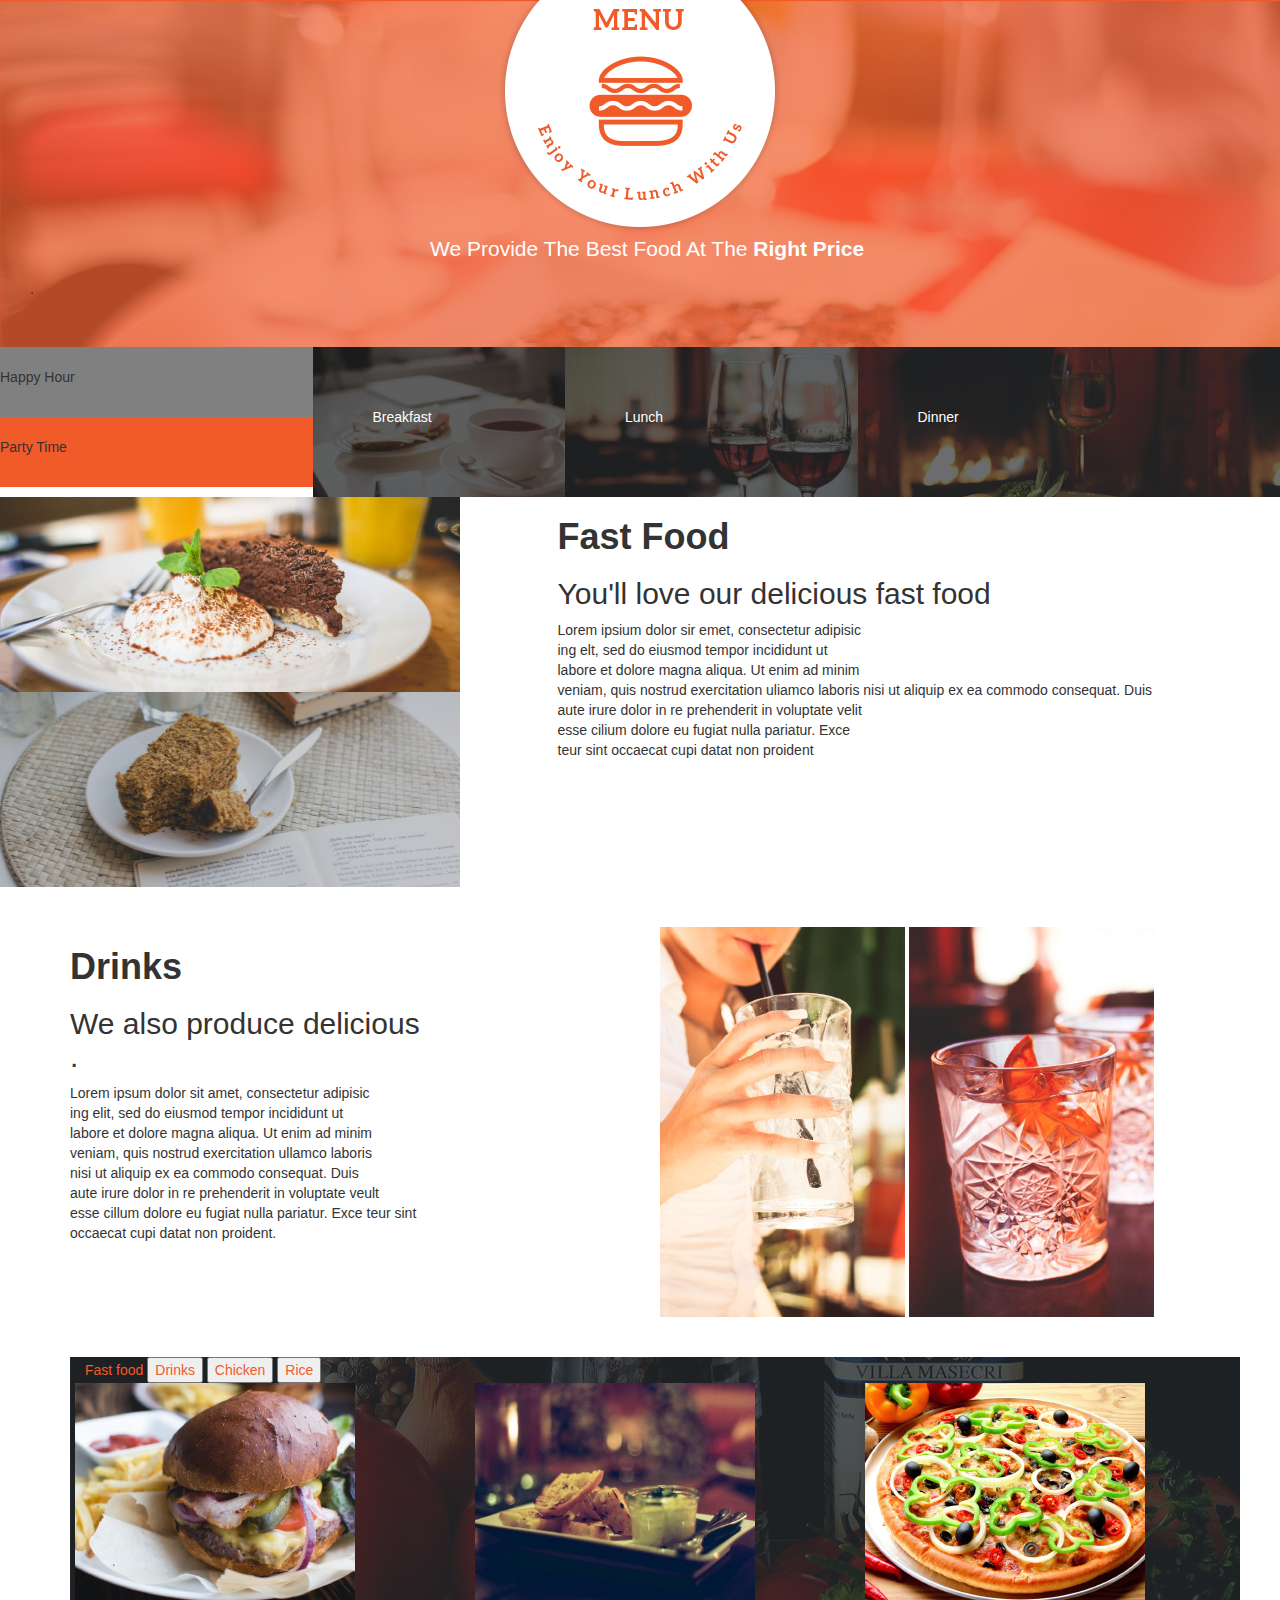
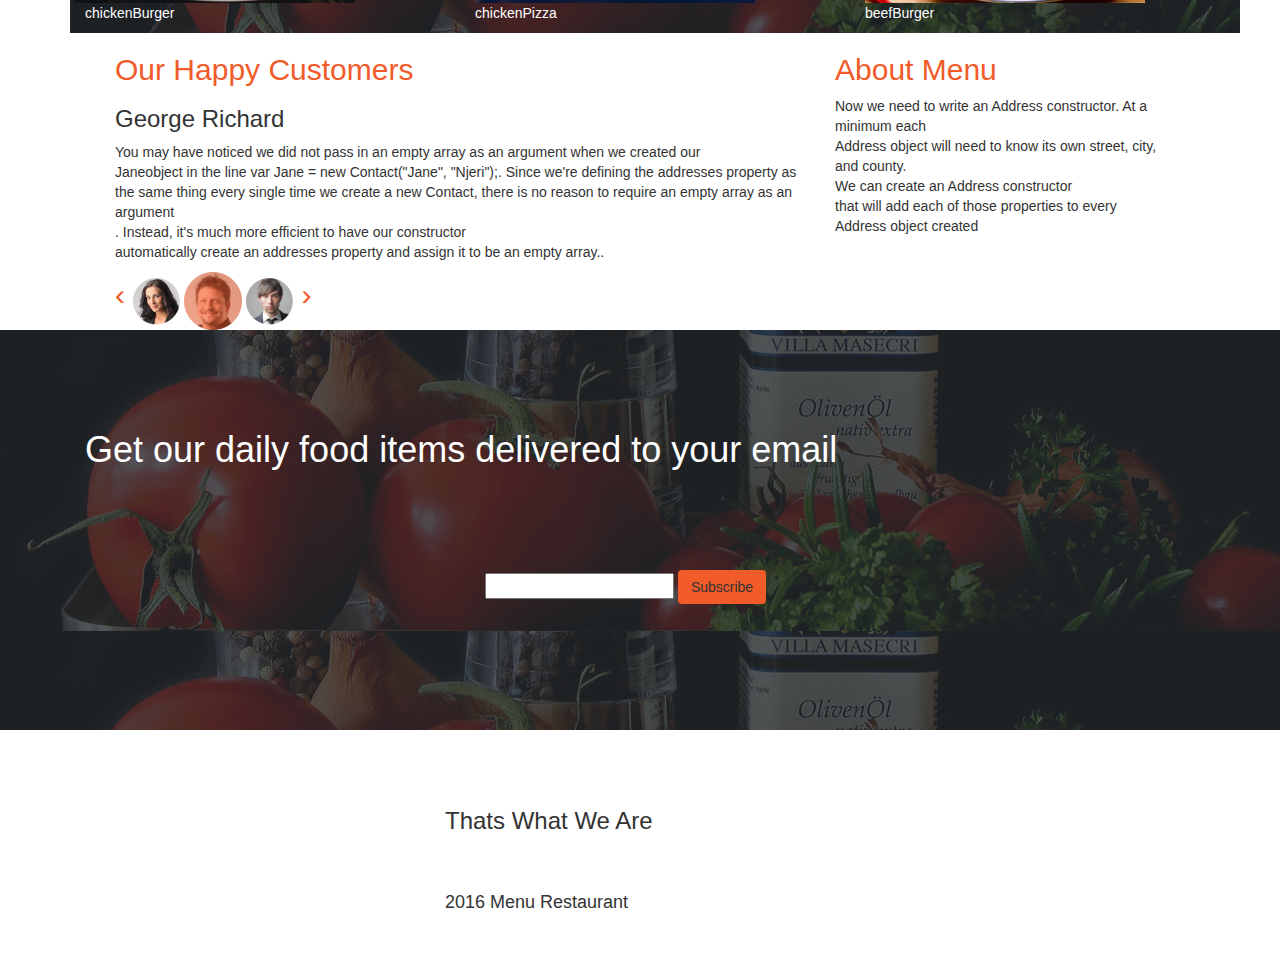
<file: index.html>
<!DOCTYPE html>
<html>
  <head>
    <link href="bootstrap.css" rel="stylesheet" type="text/css">
    <link href="anita.css" rel="stylesheet" type="text/css">
  </head>
  <body>
    <div class="container">
      <div class="row">
        <div class="col-md-12">
          <div class="jumbotron">
            <img src="anitaimages/logoBig.png" class="center" alt="logo">
            <p id="head" style="justify-content:center;"class="white">We Provide The Best Food At The <b>Right Price</b></p>.
          </div>
        </div>
      </div>
      <div class="group">
      <div class="row">
        <div class="col-md-3">
          <div class="happy">
          <p>Happy Hour</p>
        </div>
        <div class="party">
          <p>Party Time</p>
        </div>
      </div>
        <div class="col-md-3">
          <div class="kuku">
          <p class="white">Breakfast</p>
        </div>
        </div>
        <div class="col-md-3">
          <div class="good">
            <p class="white">Lunch</p>
          </div>
        </div>
        <div class="col-md-3">
          <div class="dinner">
            <p class="white">Dinner</p>
          </div>
        </div>
      </div>
      </div>
      <div class="row">
                      <div class="col-md-5">
                        <img src="anitaimages/fastFood1.jpg" style="margin-left:-100px;"alt="">
                        <img src="anitaimages/fastFood2.jpg" style="margin-left:-100px;"alt="">
                      </div>

                        <div class="col-md-7">
                          <h1><strong>Fast Food</strong></h1>
                            <h2>You'll love our delicious fast food</h2>
                           <p>Lorem ipsium dolor sir emet, consectetur adipisic <br> ing elt, sed do eiusmod tempor incididunt ut <br>
                              labore et dolore magna aliqua. Ut enim ad minim <br> veniam, quis nostrud exercitation uliamco laboris
                              nisi ut aliquip ex ea commodo consequat. Duis <br> aute irure dolor in re prehenderit in voluptate velit <br>
                              esse cilium dolore eu fugiat nulla pariatur. Exce <br>
                              teur sint occaecat cupi datat non proident</p>

                        </div>
                      </div>
                      <br>
                      <br>
                      <div class="row">
                      <div class="col-md-4">
                        <h1><strong>Drinks</strong></h1>
                    <h2>We also produce delicious .</h2>
                    <p>Lorem ipsum dolor sit amet, consectetur adipisic <br> ing elit, sed do eiusmod tempor incididunt ut <br>
                    labore et dolore magna aliqua. Ut enim ad minim <br>veniam, quis nostrud exercitation ullamco laboris <br>
                    nisi ut aliquip ex ea commodo consequat. Duis <br> aute irure dolor in re prehenderit in voluptate veult <br>
                    esse cillum dolore eu fugiat nulla pariatur. Exce teur sint occaecat cupi datat non proident.
                    </p>
                      </div>

                      <div class="col-md-8">
                        <img src="anitaimages/drink1.jpg"style="margin-left:200px" alt="">
                        <img src="anitaimages/drink2.jpg" alt="">
                        </div>
                      </div>

                      <br>
                      <br>
                      <div class="container">
                        <div id="po"class="row">
                          <div class="col-md-12"
                        <button id="btn1">Fast food</button>
                        <button id="btn2">Drinks</button>
                        <button id="btn3">Chicken</button>
                        <button id="btn4">Rice</button>
                      </div>
                        <div class="container-fd">
                        <div class="col-md-4">
                          <img src="anitaimages/beefBurger.jpg" id="chick"style="margin-left:-10px;">
                              <p id="papa">chickenBurger</p>
                          </div>

                          <div class="col-md-4">
                            <img src="anitaimages/chickenBurger.jpg" id="pizza" style="display:inline">
                            <p id="papa">chickenPizza</p>
                          </div>

                          <div class="col-md-4">
                            <img src="anitaimages/chickenPizza.jpg" id="beef" style="display:inline">
                            <p id="papa">beefBurger</p>
                          </div>
                        </div>
                      </div>
                    </div>


<div class="container-fluid">
<div class="row">
  <div class="col-md-12 bg-1">
   <div class="col-md-12 ">
  <div class="col-md-8 bg-1">
      <div id="text3">
          <h2 style="color:#F15A29;">Our Happy Customers</h2>
          <h3>George Richard</h3>
          <p>You may have noticed we did not pass in an empty array as an argument when we created our <br>
            Janeobject in the line var Jane = new Contact("Jane", "Njeri");. Since we're defining the addresses property as<br>
             the same thing every single time we create a new Contact, there is no reason to require an empty array as an argument<br>
             . Instead, it's much more efficient to have our constructor<br>
             automatically create an addresses property and assign it to be an empty array..</p>
          <span style="font-size:30px; margin-top: -200px;color:#F15A29;"> &#8249; </span>
          <img src="anitaimages/p1.png"  class="img-responsive" style="display:inline" alt="fastfood" width="" height="">
          <img src="anitaimages/p2.png"  class="img-responsive" style="display:inline" alt="fastfood" width="" height="">
          <img src="anitaimages/p3.png"  class="img-responsive" style="display:inline" alt="fastfood" width="" height=""><span style="font-size:30px;color:#F15A29;"> &#8250;</span>
      </div>
  </div>
  <div class="col-md-4 bg-1">
      <div id="text3">
          <h2 style="color:#F15A29;">About Menu</h2>
          <p>Now we need to write an Address constructor. At a minimum each<br>
            Address object will need to know its own street, city, and county.<br>
             We can create an Address constructor<br>
             that will add each of those properties to every Address object created</p><br>
      </div>
       </div></div>
</div>
</div>
         <div class="sawa">
        <div class="row">
        <div class="col-md-12">
    <h1 class="lilo">Get our daily food items delivered to your email</h1>
    <div class="mailing">
        <form id="form">
            <input id="put"type="text" name="email">
            <button type="submit"<a href="#" class="btn">Subscribe</a></button>
      </form>
    </div>
</div>
  </div>
</div><br>

<div class="row">
<div class="col-md-12">
<div class="jumbotron">
        <h1 style="color:#ffffff;"><img id="img"src="anitaimages/logo_white.png"style="display:inline"> MENU</h1>
        <h3 id="that">Thats What We Are</h3>
        <img id="face"src="anitaimages/facebook.png"  style="display:inline">
        <img src="anitaimages/twitter.png"   style="display:inline">
        <img src="anitaimages/pinterest.png"  style="display:inline">
        <h4 id="who">2016 Menu Restaurant</4>
    </div>
</div>
</div>
</div>
  </body>
  </html>
</file>
<file: anita.css>
.jumbotron{
  background-image: url(anitaimages/landing.jpg);
  background-attachment: fixed;
}
.kuku{
  background-image: url(anitaimages/breakfast.jpg);
  padding: 60px;
margin-top: 100px;
margin-left: -50px;
}
.party{
  background-color: #F15A29;
  padding: 20px;
  margin-left: -90px;


}
.happy{
  padding:20px;
  background-color: grey;
  margin-top: 100px;
  margin-left: -90px;
}
.good{
  background-image: url(anitaimages/lunch.jpg);
padding: 60px;
margin-top: 100px;;
margin-left: -90px;
}
.dinner{
  background-image: url(anitaimages/dinner.jpg);
  padding: 60px;
  margin-top: 100px;
  margin-left: -90px;
  margin-right: -100px;
}
.well{
  padding: 80;
}
.white{
  color: white;
}
#head{
  font-size:28;
}
.center{
  display: flex;
  justify-content:center;
  align-items: center;
  margin: auto;
}
.drink{
  padding: 80;
  margin: auto;
}
.fast{
  display: flex;
  justify-content:center;
  align-items: center;
  margin: auto;
  background-color: white;
}
.awsome{
  background-image: url("anitaimages/foodsBg.jpg");
  padding: 20;
justify-content:Right;
}
.later{
	background-color: #F15A29;
	height: 40vh;
	justify-content:center;
	text-align: center;
	padding: 50px ;

}
.btn{
  background-color:#F15A29;
}
.sawa{
  background-image: url("anitaimages/subscribe.jpg");
  height:400px;
  margin-left: -100px;
  margin-right: -400px;
}
#put{
  justify-content: center;
}
.group{
  margin-top:-100px;
}
.lilo{
  color: white;
  margin: 100px;
}
.jumbotron{
  background-color: #F15A29;
  margin:-100px;
  align-content: center;
}
#put{
  margin-left: 500px;
}
#img{
  margin-left:400px;
}
#that{
  margin-left:400px;
}
#who{
  margin-left:400px;
}
#face{
  margin-left:450px;
}
#head{
margin-left:400px;
}
#view{
  border-color: #F15A29;
}
#kad{
margin-left:400px;
border-style: solid;
display: inline;
}
#pipo{
  display: inline-grid;
margin-left:500px;
margin-top: -200px;
}
#drink{
  margin-left: -30px;
  margin-bottom: 50px;
}
#drink1{
  margin-bottom: 50px;
}
#pepere{
  background-image: url("anitaimages/foodsBg.jpg");
}
#burger{
  margin-left: 50px;
  background-image: url("anitaimages/foodsBg.jpg");
  margin-top: : -100px;
  margin-bottom: -100px;
}
#mori{
  border-style: solid;
  margin-top:-100px;
  margin-left: -150px;
  margin-bottom: -180px;
  background-color: white;
}
#kong{
  border-style: solid;
  margin-right: 300px;
  margin-top: 100px;
  background-color: white;
}
#m,#b,#a,#i{
  color:#F15A29;

}
.ting{
  color: white;
}
.well{
  margin-bottom: -50px;
}
.button{
  color:#F15A29
}
#chick{
  margin-left: 110px;
}
#beef{
  margin-right:110px;
}
#po{
  background-image: url("anitaimages/subscribe.jpg");
}
#btn1,#btn2,#btn3,#btn4{
  color:#F15A29;
}
#papa{
  color:white;
}
</file>
